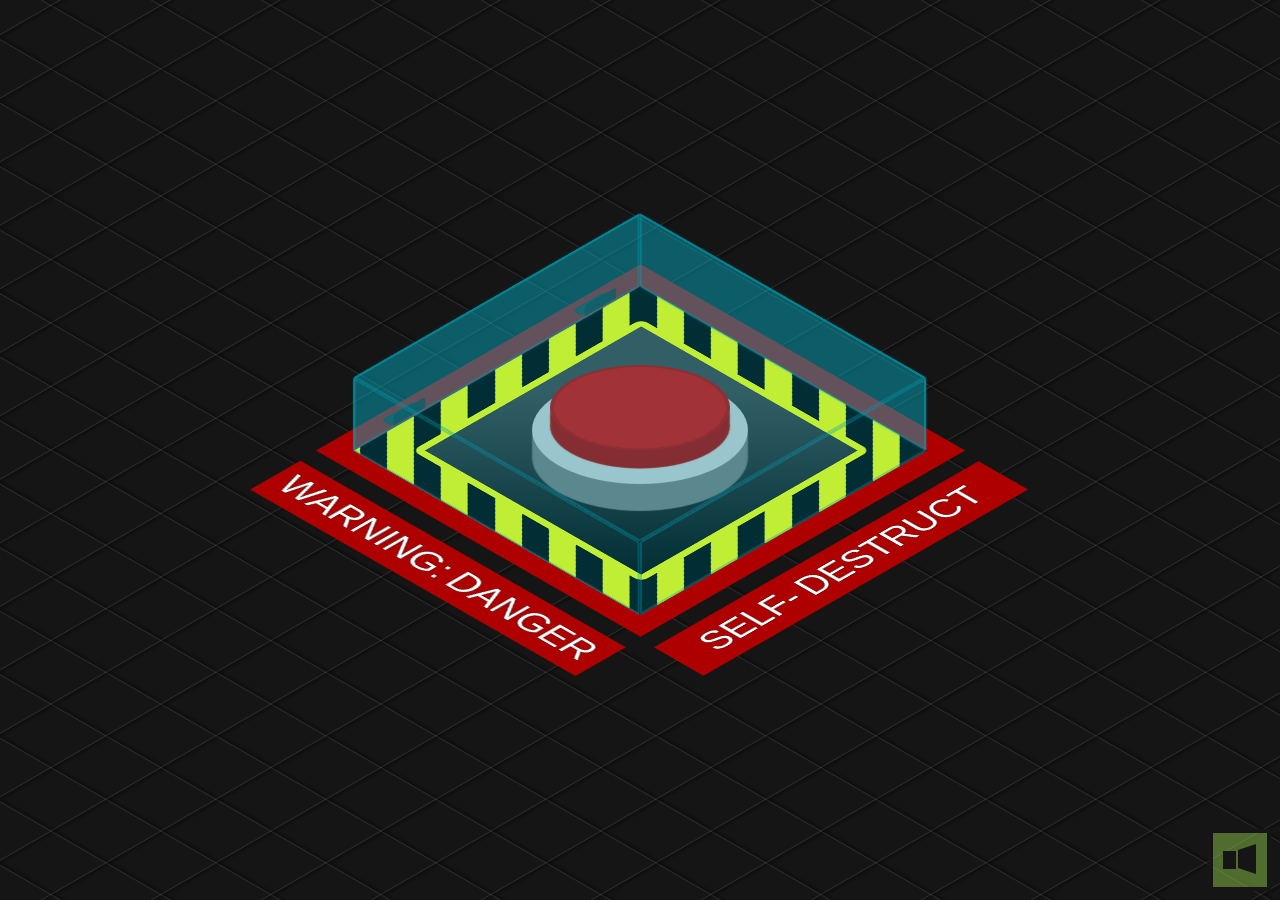
<file: index.html>
<!DOCTYPE html>
<html lang="vi">

<head>
    <meta charset="UTF-8">
    <meta http-equiv="X-UA-Compatible" content="IE=edge">
    <meta name="viewport" content="width=device-width, initial-scale=1.0">
    <title>Happy Teachers Day</title>
    <link rel="stylesheet" href="main.css">
    <link rel="shortcut icon" href="./icon.png" type="image/x-icon">
</head>

<body>
    <div class="grid"></div>

    <div class="warning"></div>

    <div class="base">
        <button id="activate">
            <span></span>
        </button>
    </div>

    <div class="box opened" id="cover">
        <div></div>
        <div></div>
        <div></div>
        <div></div>
        <div></div>
        <div></div>
        <span></span><span></span>
    </div>

    <div class="hinges"></div>

    <div class="text">
        SELF-&thinsp;DESTRUCT
    </div>

    <div id="panel2">
        <div id="msg">YOUR ANSWER IS FALSE</div>
        <span id="again">AGAIN PLEASE</span>
    </div>


    <div id="panel">

        <div id="msg">ANSWER NOW</div>
        <div id="time">9</div>
        <span id="abort"><a href="index2.html">YES</a></span>
        <span id="no">NO</span>
        <span id="detonate"></span>
    </div>

    <div id="turn-off"></div>
    <div id="closing"></div>

    <div id="restart"><button id="reload"></button></div>

    <div id="mute"></div>

    <audio id="alarm">
        <source src="https://josetxu.com/demos/sounds/self-destruct-alarm-count.mp3" type="audio/mpeg">
    </audio>

    <script src="main.js"></script>

</body>

</html>
</file>
<file: main.css>
body {
    margin: 0;
    padding: 0;
    width: 100vw;
    height: 100vh;
    display: flex;
    justify-content: center;
    align-items: center;
    overflow: hidden;
    background-color: #151515;
}

.base {
    background: #cacaca;
    width: 20vmin;
    border-radius: 27vmin;
    box-shadow: 0 6vmin 0.15vmin 0vmin #777, 0 4vmin 0.15vmin 0vmin #777, 0 2vmin 0.15vmin 0vmin #777;
    padding: 0vmin 2vmin 2vmin 2vmin;
    z-index: 1;
    transform: rotateX(60deg) rotateZ(0deg);
    margin-top: -4.5vmin;
    height: 22vmin;
}

button#activate {
    background: #d60505;
    border: 0;
    width: 20vmin;
    height: 19vmin;
    border-radius: 100%;
    position: relative;
    cursor: pointer;
    outline: none;
    z-index: 2;
    box-shadow: 0 4vmin 0.15vmin 0vmin #af0000, 0 2vmin 0.15vmin 0vmin #af0000;
    top: -2.5vmin;
    border: 0.5vmin solid #af0000a1;
    transition: all 0.25s ease 0s;
}

button#activate:hover {
    box-shadow: 0 3vmin 0.15vmin 0vmin #af0000, 0 1vmin 0.15vmin 0vmin #af0000;
    top: -1.5vmin;
    transition: all 0.5s ease 0s;
}

button#activate:active,
button#activate.pushed {
    box-shadow: 0 1vmin 0.15vmin 0vmin #af0000, 0 1vmin 0.15vmin 0vmin #af0000;
    top: 0.5vmin;
    transition: all 0.25s ease 0s;
}

button#activate.pushed {
    box-shadow: 0 0 20px 10px #ff3c3c, 0 0 100px 50px #ff2828;
    background: #ff0000;
    border-bottom: 3px solid #00000020;
}

.box {
    transform: rotateX(-35deg) rotateY(45deg) rotateZ(0deg) rotate3d(1, 0, 0, 90deg);
    transform-origin: center top;
    transform-style: preserve-3d;
    width: 45vmin;
    position: absolute;
    z-index: 5;
    margin-top: 27vmin;
    transition: transform 1s ease 0s;
    cursor: pointer;
    height: 45vmin;
    margin-left: -32vmin;
}

.box.opened {
    transform: rotateX(-35deg) rotateY(45deg) rotateZ(0deg) rotate3d(1, 0, 0, 180deg);
}

.box div {
    position: absolute;
    width: 45vmin;
    height: 45vmin;
    background: #00bcd47d;
    opacity: 0.5;
    border: 3px solid #00a4b9;
    border-radius: 3px;
    box-sizing: border-box;
    box-shadow: 0 0 3px 0 #00bcd48a;
}

.box>div:nth-child(1) {
    opacity: 0;
}

.box>div:nth-child(2) {
    transform: rotateX(90deg) translate3d(0px, 5vmin, 5vmin);
    height: 10vmin;
}

.box>div:nth-child(3) {
    transform: rotateX(0deg) translate3d(0, 0, 10vmin);
}

.box>div:nth-child(4) {
    transform: rotateX(270deg) translate3d(0px, -5vmin, 40vmin);
    height: 10vmin;
}

.box>div:nth-child(5) {
    transform: rotateY(90deg) translate3d(-5vmin, 0, 40vmin);
    width: 10vmin;
}

.box>div:nth-child(6) {
    transform: rotateY(-90deg) translate3d(5vmin, 0vmin, 5vmin);
    width: 10vmin;
}

.grid {
    background: repeating-linear-gradient(150deg, rgba(255, 255, 255, 0) 0, rgba(255, 255, 255, 0) 49px, rgb(255 255 255 / 10%) 50px, rgb(0 0 0 / 30%) 51px, rgba(255, 255, 255, 0) 55px), repeating-linear-gradient(30deg, rgba(255, 255, 255, 0) 0, rgba(255, 255, 255, 0) 49px, rgb(255 255 255 / 10%) 50px, rgb(0 0 0 / 30%) 51px, rgba(255, 255, 255, 0) 55px);
    position: fixed;
    width: 200vw;
    height: 150vh;
}

.warning {
    position: absolute;
    z-index: 0;
    width: 45vmin;
    height: 45vmin;
    background: repeating-linear-gradient(-45deg, black, black 3vmin, yellow 3vmin, yellow 6vmin);
    transform: rotateX(-35deg) rotateY(45deg) rotateZ(0deg) rotate3d(1, 0, 0, 90deg);
    box-shadow: 0 0 0 3vmin #af0000;
}

.warning:before {
    content: "";
    width: 80%;
    height: 80%;
    background: linear-gradient(45deg, #000000 0%, #414141 74%);
    float: left;
    margin-top: 10%;
    margin-left: 10%;
    border: 1vmin solid yellow;
    border-radius: 1vmin;
    box-sizing: border-box;
}

.warning:after {
    content: "WARNING:\2009 DANGER";
    color: white;
    transform: rotate(90deg);
    float: left;
    background: #af0000;
    position: absolute;
    bottom: 18.5vmin;
    left: -35vmin;
    font-size: 5vmin;
    font-family: Arial, Helvetica, serif;
    width: 49vmin;
    text-align: center;
    padding: 1vmin;
    text-shadow: 0 0 1px #000, 0 0 1px #000, 0 0 1px #000;
}

.hinges {
    position: absolute;
    z-index: 3;
    transform: rotateX(-35deg) rotateY(45deg) rotateZ(0deg) rotate3d(1, 0, 0, 90deg);
}

.hinges:before,
.hinges:after {
    content: "";
    background: #2b2b2b;
    width: 5vmin;
    height: 1.5vmin;
    position: absolute;
    margin-top: -24.5vmin;
    z-index: 5;
    border: 2px solid #00000010;
    border-radius: 5px 5px 0 0;
    box-sizing: border-box;
    margin-left: -16.25vmin;
}

.hinges:after {
    margin-left: 13.75vmin;
    margin-top: -24.5vmin;
}

.box>span:before,
.box>span:after {
    content: "";
    width: 5vmin;
    height: 1.5vmin;
    background: #103e4480;
    position: absolute;
    margin-left: 6vmin;
    border-radius: 0 0 5px 5px;
}

.box>span:after {
    margin-left: 36vmin;
}

.box>span {
    transform: rotateX(89deg) translate(0.3vmin, 0.3vmin);
    position: absolute;
}

.text {
    position: absolute;
    margin-top: 55vmin;
    color: white;
    font-family: Arial, Helvetica, serif;
    font-size: 5vmin;
    text-shadow: 0 0 1px #000, 0 0 1px #000, 0 0 1px #000;
    perspective-origin: left;
    background: #af0000;
    padding: 1vmin;
    transform: rotateX(-35deg) rotateY(45deg) rotateZ(0deg) rotate3d(1, 0, 0, 90deg) translate(33.5vmin, -2vmin);
    text-align: center;
    width: 49vmin;
}

div#panel:before {
    content: "Happy Teachers Day";
    top: 3vmin;
    position: relative;
    font-size: 8vmin;
    width: 100vw;
    left: 0;
    z-index: 6;
    text-shadow: 0 0 1px #fff, 0 0 3px #fff;
    border-bottom: 1vmin dotted #fff;
}

#panel {
    position: absolute;
    background: #ff0000d0;
    color: #ffffff;
    font-family: Arial, Helvetica, serif;
    width: 90vmin;
    box-sizing: border-box;
    font-size: 3.25vmin;
    padding: 1vmin 2vmin;
    height: 60vmin;
    box-shadow: 0 0 0 100vmin #ff000060, 0 0 0 5vmin #ff000060;
    z-index: 5;
    display: none;
    text-align: center;
    text-shadow: 0 0 1px #fff, 0 0 3px #fff, 0 0 5px #fff;
    animation: warning-ligth 1s 0s infinite;
}

#panel.show {
    display: block !important;
}

#panel2 {
    position: absolute;
    background: #ff0000d0;
    color: #ffffff;
    font-family: Arial, Helvetica, serif;
    width: 90vmin;
    box-sizing: border-box;
    font-size: 3.25vmin;
    padding: 1vmin 2vmin;
    height: 60vmin;
    box-shadow: 0 0 0 100vmin #ff000060, 0 0 0 5vmin #ff000060;
    z-index: 5;
    display: none;
    text-align: center;
    text-shadow: 0 0 1px #fff, 0 0 3px #fff, 0 0 5px #fff;
    animation: warning-ligth 1s 0s infinite;
}

#panel2.show {
    display: block !important;
}

div#panel2::before {
    content: "WARNING";
    top: 3vmin;
    position: relative;
    font-size: 10vmin;
    width: 100vw;
    left: 0;
}

#msg {
    margin-top: 5vmin;
    text-shadow: 0 0 2px #fff;
    font-size: 50px;
}

#time {
    font-size: 10vmin;
    background: #00000080;
    max-width: 35vmin;
    margin: 6vmin auto 5vmin !important;
    position: relative;
    border-radius: 0.25vmin;
    text-shadow: 0 0 3px #000, 0 0 2px #000, 0 0 3px #000, 0 0 4px #000, 0 0 5px #000;
    padding: 1vmin 0;
}

#time:before {
    content: "00:0";
}

#abort {
    background: #ffffffb8;
    color: #d30303;
    cursor: pointer;
    padding: 1vmin 2.75vmin;
    font-size: 6vmin;
    border-radius: 0.25vmin;
    font-weight: bold;
    animation: highlight 1s 0s infinite;
}

#abort:hover {
    background: #ffffff;
    box-shadow: 0 0 15px 5px #fff;
}

#no {
    background: #ffffffb8;
    color: #d30303;
    cursor: pointer;
    padding: 1vmin 2.75vmin;
    font-size: 6vmin;
    border-radius: 0.25vmin;
    font-weight: bold;
    animation: highlight 1s 0s infinite;
}

#no:hover {
    background: #ffffff;
    box-shadow: 0 0 15px 5px #fff;
}

#again {
    background: #ffffffb8;
    color: #d30303;
    cursor: pointer;
    padding: 1vmin 2.75vmin;
    font-size: 6vmin;
    border-radius: 0.25vmin;
    font-weight: bold;
    animation: highlight 1s 0s infinite;
    position: absolute;
    top: 70%;
    right: 22%;
}

#again:hover {
    background: #ffffff;
    box-shadow: 0 0 15px 5px #fff;
}

@keyframes highlight {
    50% {
        box-shadow: 0 0 15px 5px #fff;
    }
}

div#turn-off {
    position: fixed;
    background: #ffffff80;
    left: 0;
    width: 100vw;
    height: 0vh;
    z-index: 7;
}

div#turn-off:before,
div#turn-off:after {
    content: "";
    position: fixed;
    left: 0;
    top: 0;
    height: 0vh;
    background: #000;
    width: 100vw;
    transition: height 0.5s ease 0s;
}

div#turn-off:after {
    top: inherit;
    bottom: 0;
}

div#turn-off.close {
    height: 100vh;
}

div#turn-off.close:before,
div#turn-off.close:after {
    transition: height 0.1s ease 0.1s;
    height: 49.75vh;
}

#time.crono {
    background: #ffffffba;
    transition: background 0.5s ease 0s;
    color: #ff0000;
    text-shadow: 0 0 1px #ffffff, 0 0 2px #ffffff, 0 0 2px #ffffff;
}

#detonate {
    display: none;
    color: #fff;
    z-index: 5;
    font-size: 8vmin;
    font-family: Arial, Helvetica, serif;
    text-shadow: 0 0 1px #fff, 0 0 2px #fff, 0 0 3px #fff;
}

#detonate.show {
    display: block;
    animation: blink 0.25s 0s infinite;
}

#abort.hide {
    display: none;
}

#no.hide {
    display: none;
}

#again.hide {
    display: none;
}

@keyframes blink {
    50% {
        opacity: 0;
    }
}

#closing {
    width: 100vw;
    height: 100vh;
    left: 0;
    position: absolute;
}

div#closing:before,
div#closing:after {
    content: "";
    width: 50vw;
    height: 1.5vh;
    left: -50vw;
    top: 49vh;
    position: absolute;
    background: #000000;
    z-index: 7;
    transition: left 0.2s ease 0s;
}

div#closing:after {
    right: -50vw;
    transition: right 0.2s ease 0s;
    left: initial;
}

div#closing.close:before {
    left: 0;
    transition: left 0.2s ease 0.2s;
}

div#closing.close:after {
    right: 0;
    transition: right 0.2s ease 0.2s;
}

#restart {
    position: absolute;
    z-index: 8;
    display: none;
}

#reload {
    position: absolute;
    z-index: 8;
    width: 10vmin;
    height: 10vmin;
    border-radius: 100%;
    border: 0;
    margin-top: -5vmin;
    margin-left: -2.5vmin;
    opacity: 0;
    cursor: pointer;
    transform: rotate(0deg);
    transition: transform 0.5s ease 0s;
    outline: none;
}

#reload:hover {
    background: #ef0000;
    transform: rotate(360deg);
    transition: transform 0.5s ease 0s;
}

#restart.show {
    display: block;
}

#restart.show #reload {
    animation: refresh 3.5s 0s 1;
    opacity: 1;
}

@keyframes refresh {
    0% {
        opacity: 0;
    }
    50% {
        opacity: 0;
    }
    100% {
        opacity: 1;
    }
}

button#reload:before {
    content: "";
    width: 6vmin;
    height: 6vmin;
    position: absolute;
    left: 2vmin;
    top: 2vmin;
    border-radius: 100%;
    border: 1vmin solid #000;
    box-sizing: border-box;
    border-bottom-color: transparent;
}

button#reload:after {
    content: "";
    border: 1.25vmin solid transparent;
    border-top: 2vmin solid black;
    position: absolute;
    transform: rotate(40deg) translate(0.5vmin, 1.25vmin);
}

@keyframes warning-ligth {
    0% {
        box-shadow: 0 0 0 100vmin #ff000060, 0 0 0 5vmin #ff000060;
    }
    50% {
        box-shadow: 0 0 0 100vmin #ff000020, 0 0 0 5vmin #ff000020;
    }
}

#mute {
    position: absolute;
    bottom: 1vmin;
    right: 1vmin;
    background: #8bc34a80;
    width: 6vmin;
    height: 6vmin;
    cursor: pointer;
    border: 0.5vmin solid #151515;
}

#mute.muted {
    background: #ff000080;
}

#mute:before {
    content: "";
    border: 0.75vmin solid transparent;
    height: 2vmin;
    border-right: 2vmin solid #151515;
    position: absolute;
    border-left-width: 0;
    top: 1.25vmin;
    right: 1.25vmin;
}

#mute:after {
    content: "";
    border: 0vmin solid transparent;
    height: 2vmin;
    border-right: 1.5vmin solid #151515;
    position: absolute;
    top: 2vmin;
    right: 3.5vmin;
}

#abort a {
    text-decoration: none;
    color: #d30303;
}
</file>
